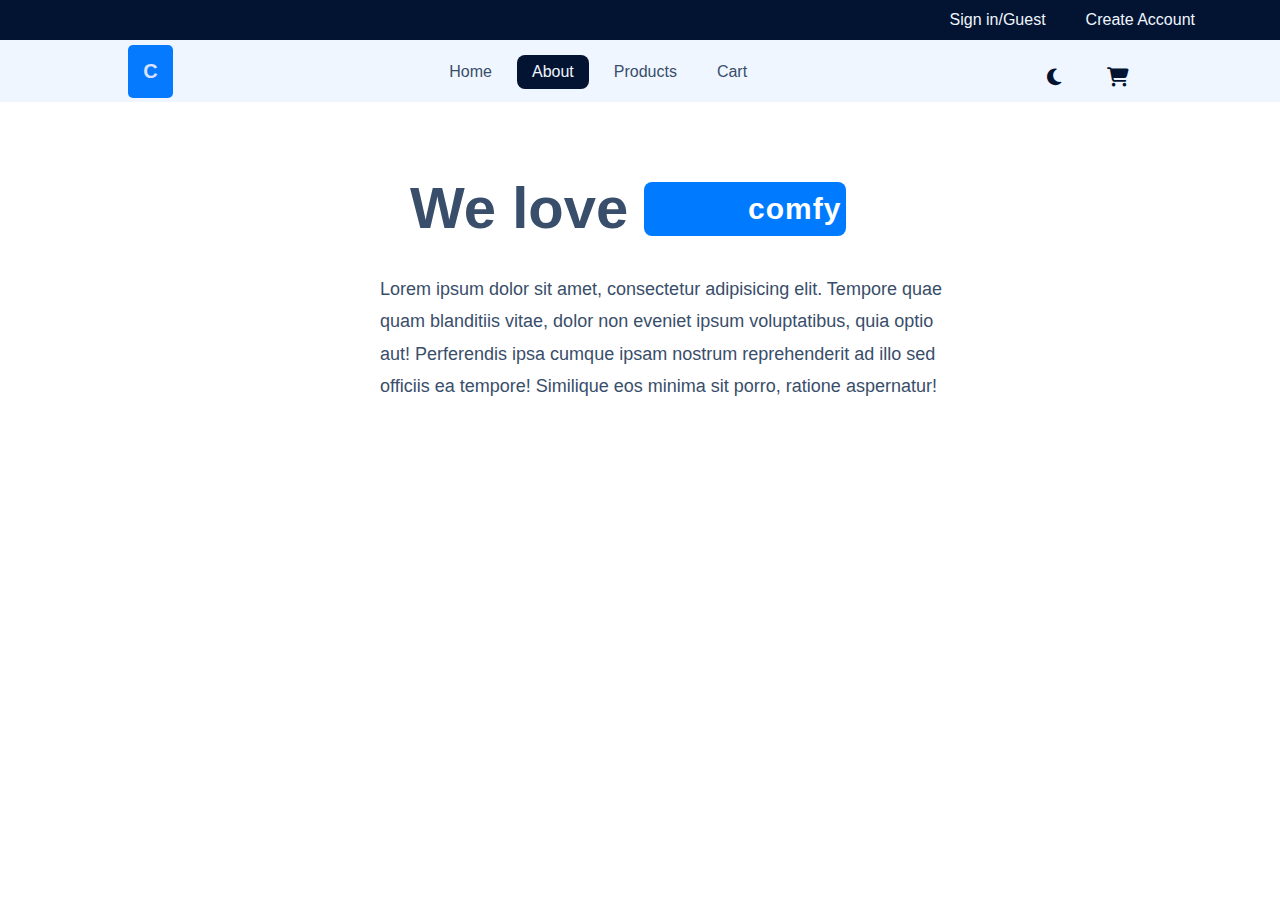
<file: comfy_store/about.html>
<html lang="en">
<head>
    <meta charset="UTF-8">
    <meta name="viewport" content="width=device-width, initial-scale=1.0">
    <title>Comfy Store</title>
    <link rel="stylesheet" href="about.css">
    <link rel="stylesheet" href="https://cdnjs.cloudflare.com/ajax/libs/font-awesome/6.7.2/css/all.min.css">
</head>
<body>
    <nav class="navbar nav-first">
        <ul>
            <li><a href="login.html">Sign in/Guest</a></li>
            <li><a href="register.html" style="padding-right: 80px;">Create Account</a></li>
        </ul>
    </nav>
    <nav class="navbar nav-second">
        <div class="logo"><p>C</p></div>
        <div class="menu">
            <ul>
                <li><a href="index.html">Home</a></li>
                <li><a href="about.html" style="background-color: rgba(2, 20, 49, 1); color:#f0f6ff;padding: 8px 15px; border-radius: 8px; display: block; text-decoration: none;">About</a></li>
                <li><a href="products.html">Products</a></li>
                <li><a href="cart.html">Cart</a></li>
            </ul>
        </div>
        <div class="icon">
            <ul>
                <li><a href="#"><i class="fa-solid fa-moon"></i></a></li>
                <li><a href="cart.html"><i class="fa-solid fa-cart-shopping"></i></a></li>
            </ul>
        </div>
    </nav>
<section class="main">
<div class="heading">
<h1>
                  We love </h1><div>  comfy</div></div><br><br>
<p>Lorem ipsum dolor sit amet, consectetur adipisicing elit. Tempore quae 
                quam blanditiis vitae, dolor non eveniet ipsum voluptatibus, quia optio 
                aut! Perferendis ipsa cumque ipsam nostrum reprehenderit ad illo sed 
                officiis ea tempore! Similique eos minima sit porro, ratione aspernatur!
</p>
    
</section>    
    
</body>
</html>
</file>
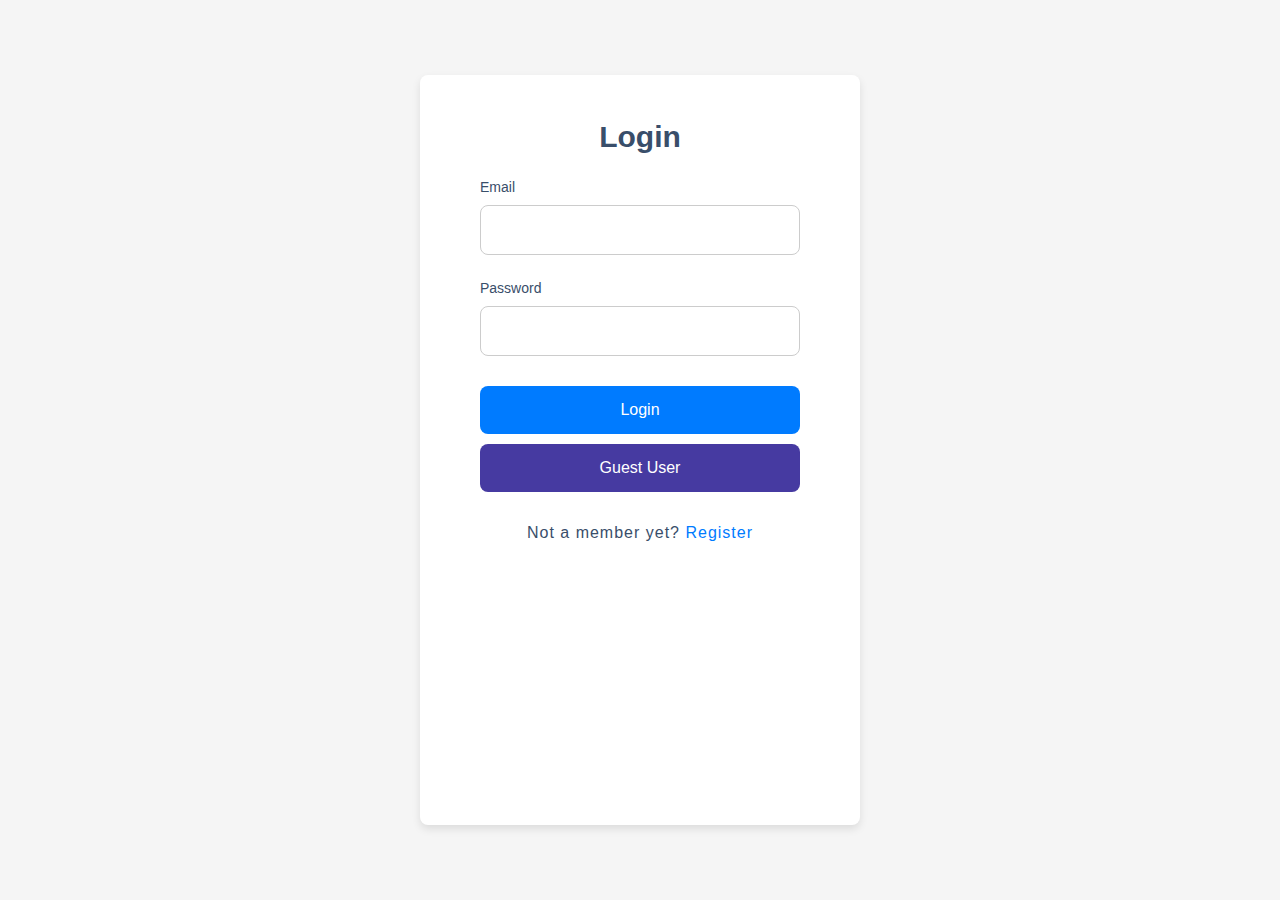
<file: comfy_store/login.html>
<html lang="en">
<head>
    <meta charset="UTF-8">
    <meta name="viewport" content="width=device-width, initial-scale=1.0">
    <title>Comfy Store</title>
    <link rel="stylesheet" href="login.css">
</head>
<body>
    <div class="login-container">
        <h2>Login</h2>
        <form>

            <div class="form-group">
            <label for="email">Email</label>
            <input id="email" type="email"  class="input-field">
            </div>

            <div class="form-group">
            <label for="password">Password</label>
            <input  id="password" type="password"  class="input-field">
            </div>

            <div class="button-container">
                <button type="submit" class="login-button">Login</button>
                <button type="button" class="guest-button">Guest User</button>
            </div><br>
            <p class="register-link">
                Not a member yet? <a href="register.html"> Register</a>
            </p>
        </form>
    </div>
    
</body>
</html>
</file>
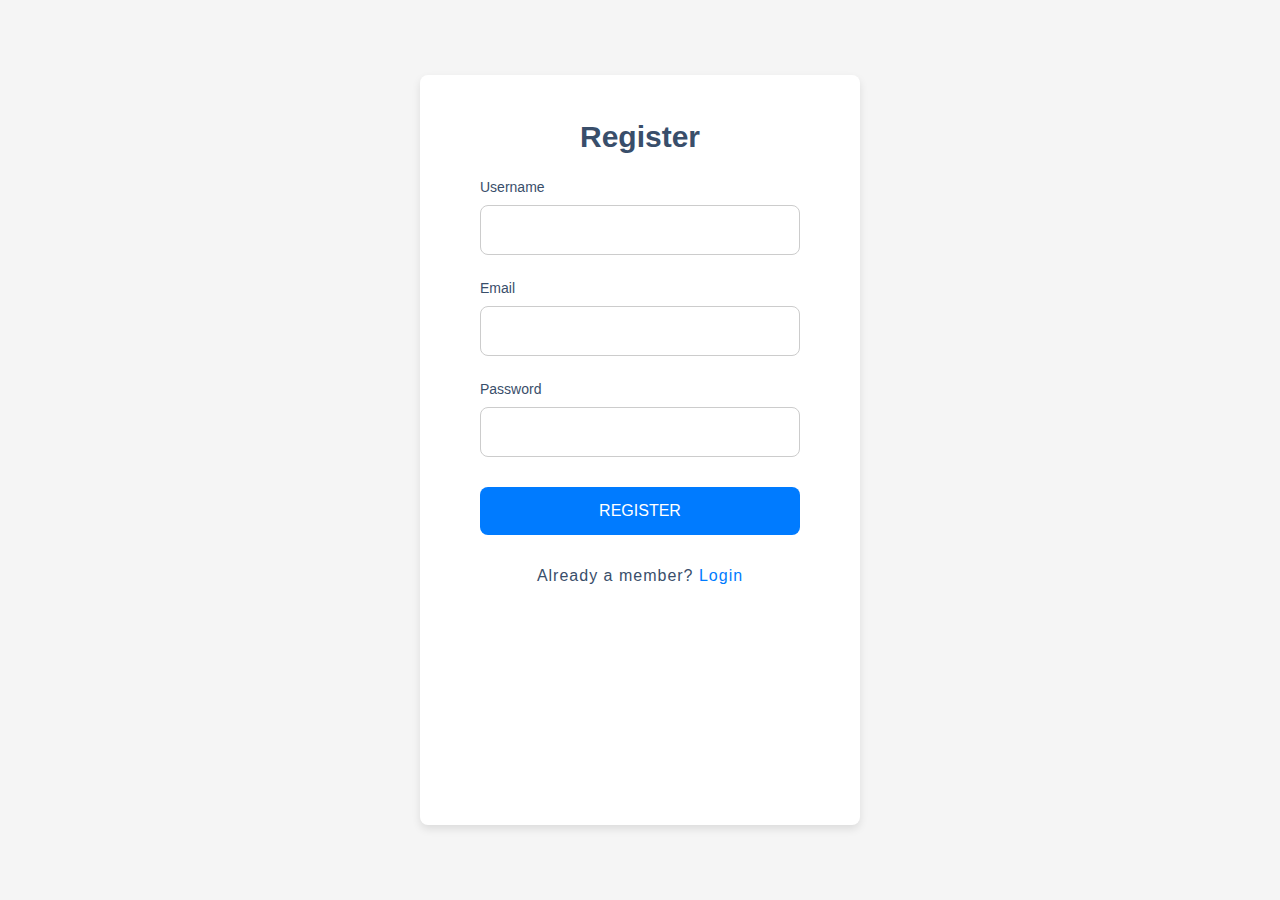
<file: comfy_store/register.html>
<html lang="en">
<head>
    <meta charset="UTF-8">
    <meta name="viewport" content="width=device-width, initial-scale=1.0">
    <title>Comfy Store</title>
    <link rel="stylesheet" href="register.css">
</head>
<body>
    <div class="login-container">
        <h2>Register</h2>
        <form>
            <div class="form-group">
                <label for="username">Username</label>
                <input id="username" type="text"  class="input-field">
            </div>

            <div class="form-group">
            <label for="email">Email</label>
            <input id="email" type="email"  class="input-field">
            </div>

            <div class="form-group">
            <label for="password">Password</label>
            <input  id="password" type="password"  class="input-field">
            </div>

            <div class="button-container">
                <button type="submit" class="login-button">REGISTER</button>
                
            </div><br>
            <p class="register-link">
                Already a member? <a href="login.html"> Login</a>
            </p>
            <br>
        </form>
    </div>
    
</body>
</html>
</file>
<file: comfy_store/about.css>
body { 
    margin: 0; 
    padding: 0; 
    font-family: Arial, sans-serif; 
}
.navbar { 
    margin: 0;
    padding: 1px 0;
} 

.navbar ul {
    margin: 0;
    padding: 0;
}


.nav-first{
    background-color: rgba(2, 20, 49, 1);
}
.nav-first ul{
     list-style-type: none;
     display:flex;
     justify-content: flex-end;
     
}
.nav-first ul li{
    margin: 0 5px;
}
.nav-first ul li a{
    display:block;
    color:#f0f6ff;
    text-decoration: none;
    padding: 10px 15px;
    font-size: 16px;
}
.nav-first ul li a:hover {
    text-decoration: underline; /* Underline on hover */
}
.nav-second{
    background-color: #f0f6ff;
    display:flex;
    width:100%;
    height: 60px;
    justify-content: space-around;
   
    
}
.logo {
    display: flex;
    justify-content:center;
    align-items: center;
    text-align: center;
}
.logo p{
     background-color:#057aff;  
     color: #dbe1ff; 
     padding: 15px 15px; 
     border-radius: 5px; 
     font-size: 20px; 
     font-weight: 600;
}
.menu ul{
    list-style-type: none;
    display:flex;
    justify-content: center;
    margin-top: 14px;
    
}
.menu ul li{
    margin: 0 5px;
}
.menu ul li a{
    display:block;
    color:#394e6a;
    text-decoration: none;
    padding: 8px 15px;
    font-size: 16px;
}
.menu ul li a:hover { 
    background-color: #e5e7eb;
    border-radius: 8px; 
}    
.icon ul {
    list-style-type: none;
    display:flex;
    justify-content: flex-end;
    margin-top: 22px;
}
.icon ul li{
    margin: 0 8px;
    font-size:larger;
}
.icon ul li a{
    display:block;
    padding: 5px 15px;
    font-weight: bold;
    
}
.icon ul li a:hover{
    background-color: #e5e7eb; /* Darker background on hover */
    border-radius: 50%;
    
}
i{
    color: rgba(2, 20, 49, 1);
}
.main{
    color: #394e6a;
    white-space: pre-wrap;
    text-indent: 80px;
    margin: 0;
    padding: 1px 0;
    margin-left: 300px;
    
    
}    
.main h1,p {
        margin: 0;
        padding: 0;
    }

.main h1{
    font-size: 58px;
    padding: 20px 0 20px 0;
    font-weight: bold;
    line-height: 1;
    margin-top: 15px;
   

}
.main p{
    font-size: 18px;
    line-height: 1.8;
    
}
.heading h1,div {
    margin: 0px;
    padding: 0px;
    gap: 30px;
}
.heading {
    display: inline-flex;
    justify-content:center;
    align-items: center;
    text-align: center;
}
.heading h1{
    margin-left: -180px;
    display: inline-block;
    
}
.heading div{
    display: inline-block; /* Make the span behave like an inline-block */ 
    padding: 10px 5px;/* Add padding for button-like appearance  */
    background-color: #007bff; /* Button background color */ 
    color: white; /* Button text color */ 
    border: none; /* Remove default border */ 
    border-radius: 8px; /* Rounded corners */ 
    text-align: center; /* Center the text */ 
    margin-bottom: -60px;
    font-size: 30px; /* Font size */ 
    font-weight: 600;
    letter-spacing: 1;
    padding-left: -30px; /* Reduce padding on the left side */ 
    margin-left: -30px; /* Remove margin on the left side */ 
}
</file>
<file: comfy_store/login.css>
/* Basic styling for the body */
body {
    font-family: Arial, sans-serif;
    margin: 0;
    padding: 0;
    background-color: #f5f5f5; /* Light background color for contrast */
    display: flex;
    justify-content: center;
    align-items: center;
    height: 100vh; /* Full height of the viewport */
}

/* Styling for the login container */
.login-container {
    background-color: white;
    padding: 60px;
    border-radius: 8px;
    box-shadow: 0 4px 8px rgba(0, 0, 0, 0.1); /* Slight shadow for depth */
    text-align: center;
    height:70%;
    width: 320px; /* Fixed width for the login container */
}
h2{
    color: #394e6a;
    font-size: 30px;
    font-weight: 600;
    margin-top: -15px;
}
.form-group {
    text-align: left;
    margin-bottom: 15px;
    color: #394e6a;
    font-size: 14px;
}

.form-label {
    display: block;
    font-size: 16px;
    margin-bottom: 5px;
    
}



/* Styling for the input fields */
.input-field {
    width: 100%;
    padding: 15px 10px;
    margin: 10px 0;
    border: 1px solid #ccc; /* Light border color */
    border-radius: 8px; /* Slightly rounded corners */
    font-size: 16px;
}

/* Styling for the button container */
.button-container {
    display: flex;
    flex-direction: column;
    gap: 10px;
    margin-top: 20px;
}


/* Styling for the login button */
.login-button {
    background-color: #007bff; /* Button background color */
    color: white; /* Button text color */
    border: none; /* Remove default border */
    border-radius: 8px; /* Slightly rounded corners */
    padding: 15px 10px;
    cursor: pointer; /* Pointer cursor on hover */
    font-size: 16px;
    transition: background-color 0.3s; /* Smooth transition on hover */
}

/* Styling for the guest button */
.guest-button {
    background-color: #463aa1; /* Button background color */
    color: white; /* Button text color */
    border: none; /* Remove default border */
    border-radius: 8px; /* Slightly rounded corners */
    padding: 15px 10px;
    cursor: pointer; /* Pointer cursor on hover */
    font-size: 16px;
    transition: background-color 0.3s; /* Smooth transition on hover */
}

/* Hover effects for buttons */
.login-button:hover {
    background-color: #0056b3; /* Darker background on hover */
}

.guest-button:hover {
    background-color: #574bb0; /* Darker background on hover */
}

/* Styling for the registration link */
.register-link {
    margin-top: 15px; /* Space above the registration link */
    font-size: 16px;
    color: #394e6a;
    line-height: 1;
    letter-spacing: 1;

}


.register-link a {
    color: #007bff; /* Link color */
    text-decoration: none; /* Remove underline */
}

.register-link a:hover {
    text-decoration: underline; /* Underline on hover */
}
</file>
<file: comfy_store/register.css>
/* Basic styling for the body */
body {
    font-family: Arial, sans-serif;
    margin: 0;
    padding: 0;
    background-color: #f5f5f5; /* Light background color for contrast */
    display: flex;
    justify-content: center;
    align-items: center;
    height: 100vh; /* Full height of the viewport */
}

/* Styling for the login container */
.login-container {
    background-color: white;
    padding: 60px;
    border-radius: 8px;
    box-shadow: 0 4px 8px rgba(0, 0, 0, 0.1); /* Slight shadow for depth */
    text-align: center;
    height:70%;
    width: 320px; /* Fixed width for the login container */
}
h2{
    color: #394e6a;
    font-size: 30px;
    font-weight: 600;
    margin-top: -15px;
}
.form-group {
    text-align: left;
    margin-bottom: 15px;
    color: #394e6a;
    font-size: 14px;
}

.form-label {
    display: block;
    font-size: 16px;
    margin-bottom: 5px;
    
}



/* Styling for the input fields */
.input-field {
    width: 100%;
    padding: 15px 10px;
    margin: 10px 0;
    border: 1px solid #ccc; /* Light border color */
    border-radius: 8px; /* Slightly rounded corners */
    font-size: 16px;
}

/* Styling for the button container */
.button-container {
    display: flex;
    flex-direction: column;
    gap: 10px;
    margin-top: 20px;
}


/* Styling for the login button */
.login-button {
    background-color: #007bff; /* Button background color */
    color: white; /* Button text color */
    border: none; /* Remove default border */
    border-radius: 8px; /* Slightly rounded corners */
    padding: 15px 10px;
    cursor: pointer; /* Pointer cursor on hover */
    font-size: 16px;
    transition: background-color 0.3s; /* Smooth transition on hover */
}



/* Hover effects for buttons */
.login-button:hover {
    background-color: #0056b3; /* Darker background on hover */
}


/* Styling for the registration link */
.register-link {
    margin-top: 15px; /* Space above the registration link */
    font-size: 16px;
    color: #394e6a;
    line-height: 1;
    letter-spacing: 1;

}


.register-link a {
    color: #007bff; /* Link color */
    text-decoration: none; /* Remove underline */
}

.register-link a:hover {
    text-decoration: underline; /* Underline on hover */
}
</file>
